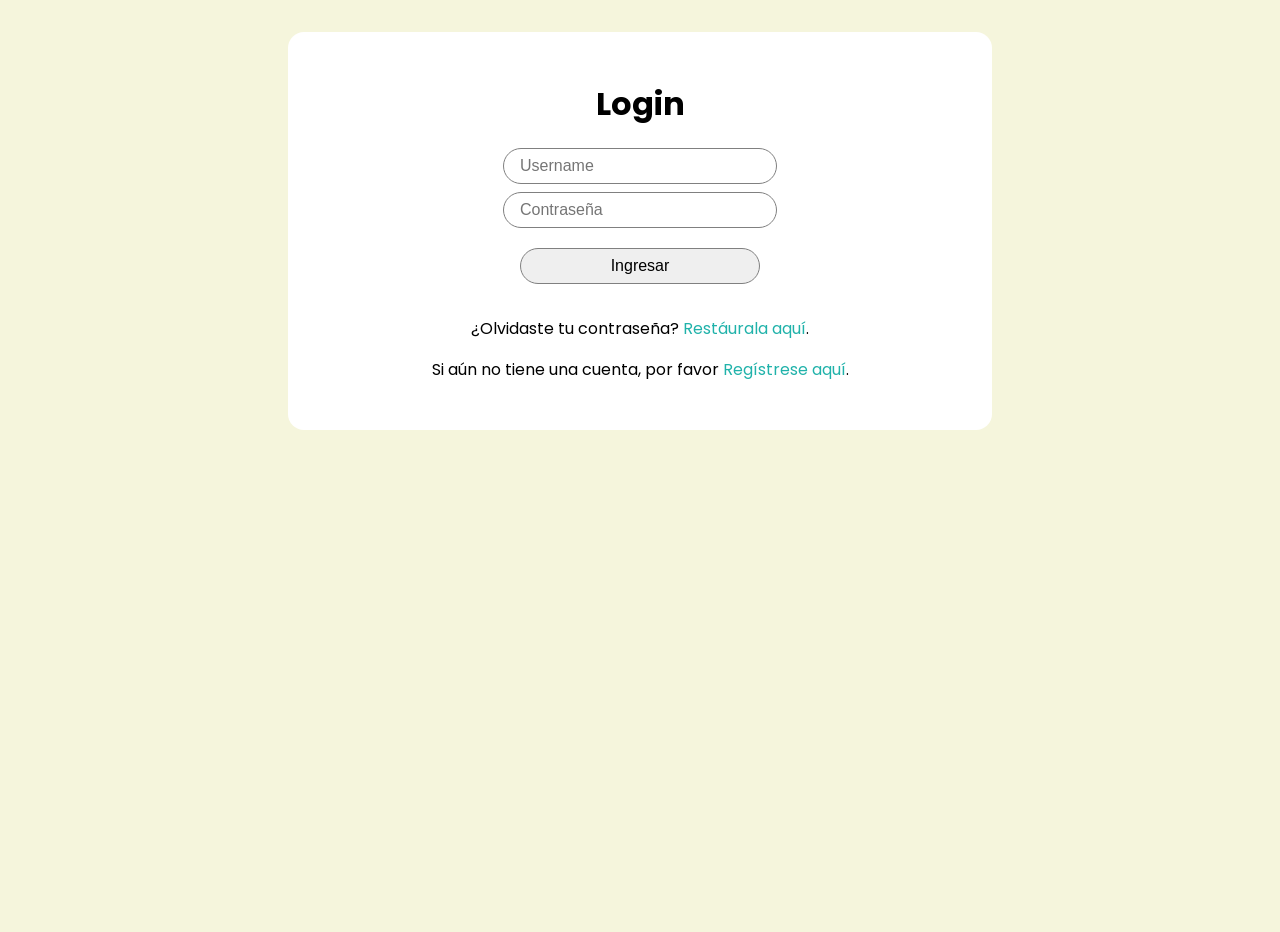
<file: index.html>
<!DOCTYPE html>
<html lang="es">
<head>
  <meta charset="UTF-8">
  <meta http-equiv="X-UA-Compatible" content="IE=edge">
  <meta name="viewport" content="width=device-width, initial-scale=1.0">
  <title>Login</title>

  <link rel="stylesheet" href="STATIC/styles.css">
</head>
<body>

  <main class="contenedor">
    <h1>Login</h1>

    <form action="./Controlador/control_ingreso.php" method="post">
      <input type="text" placeholder="Username" name="username" pattern="[A-Za-z0-9]{1,100}" title="¡No se admiten caracteres especiales!" required>
      <input type="password" placeholder="Contraseña" name="password" minlength="6" required>
      
      <input type="submit" name="ingresar" value="Ingresar">
    </form>
    
    <p>¿Olvidaste tu contraseña? <a href="Vista/restaurar.html">Restáurala aquí</a>.</p>
    <p>Si aún no tiene una cuenta, por favor <a href="Vista/registro.html">Regístrese aquí</a>.</p>
    
  </main>

</body>
</html>
</file>
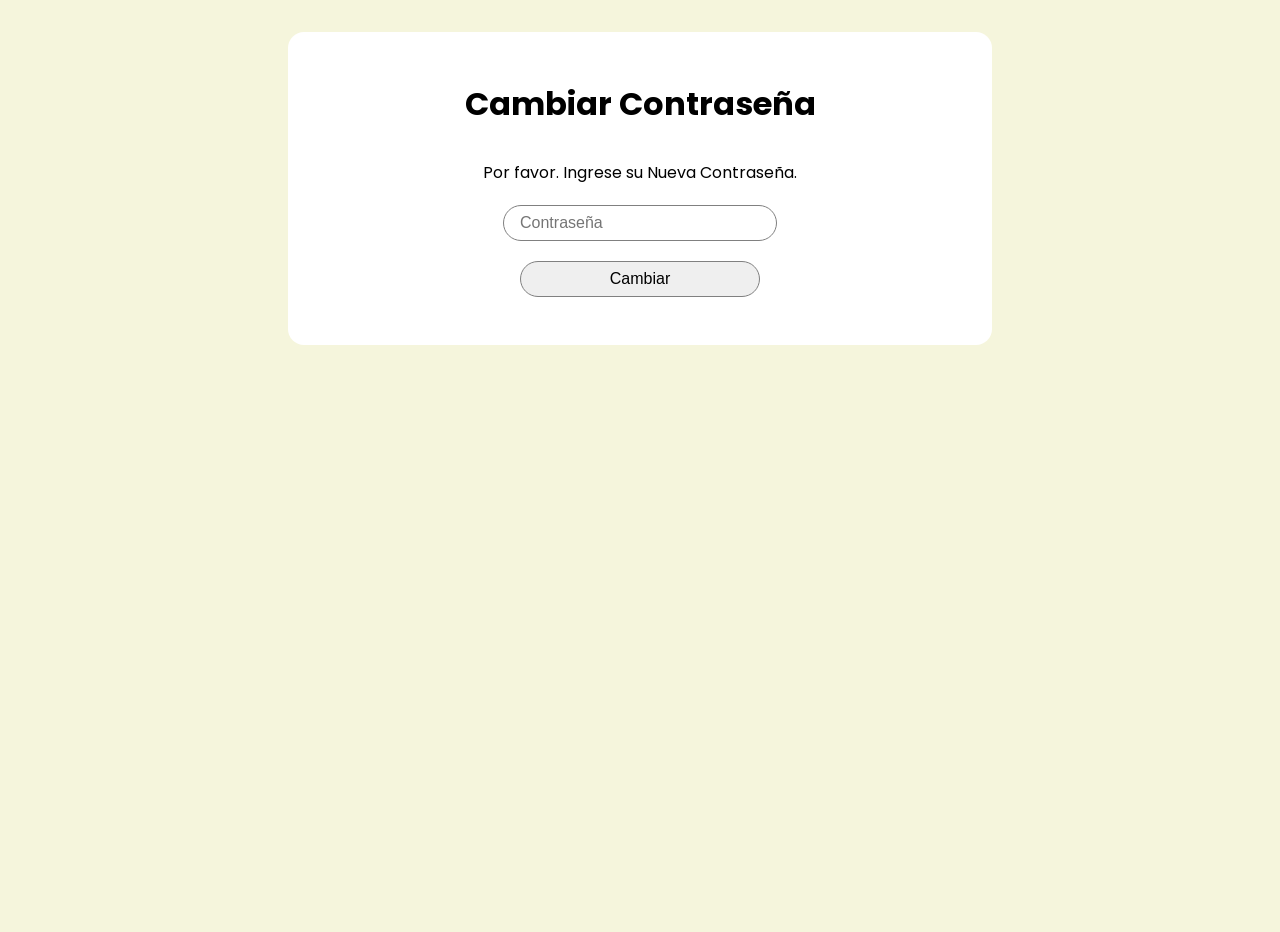
<file: Vista/cambiar_pass.html>
<!DOCTYPE html>
<html lang="es">
<head>
  <meta charset="UTF-8">
  <meta http-equiv="X-UA-Compatible" content="IE=edge">
  <meta name="viewport" content="width=device-width, initial-scale=1.0">
  <title>Cambiar Contraseña</title>

  <link rel="stylesheet" href="../STATIC/styles.css">
</head>
<body>
  <main class="contenedor">
    <h1>Cambiar Contraseña</h1>

    <form action="../Controlador/control_cambiar.php" method="post">
      <p>Por favor. Ingrese su Nueva Contraseña.</p>
      <input type="password" placeholder="Contraseña" name="pass" minlength="6" required>
      
      <input type="submit" name="cambiar" value="Cambiar">
    </form>
  </main>
</body>
</html>
</file>
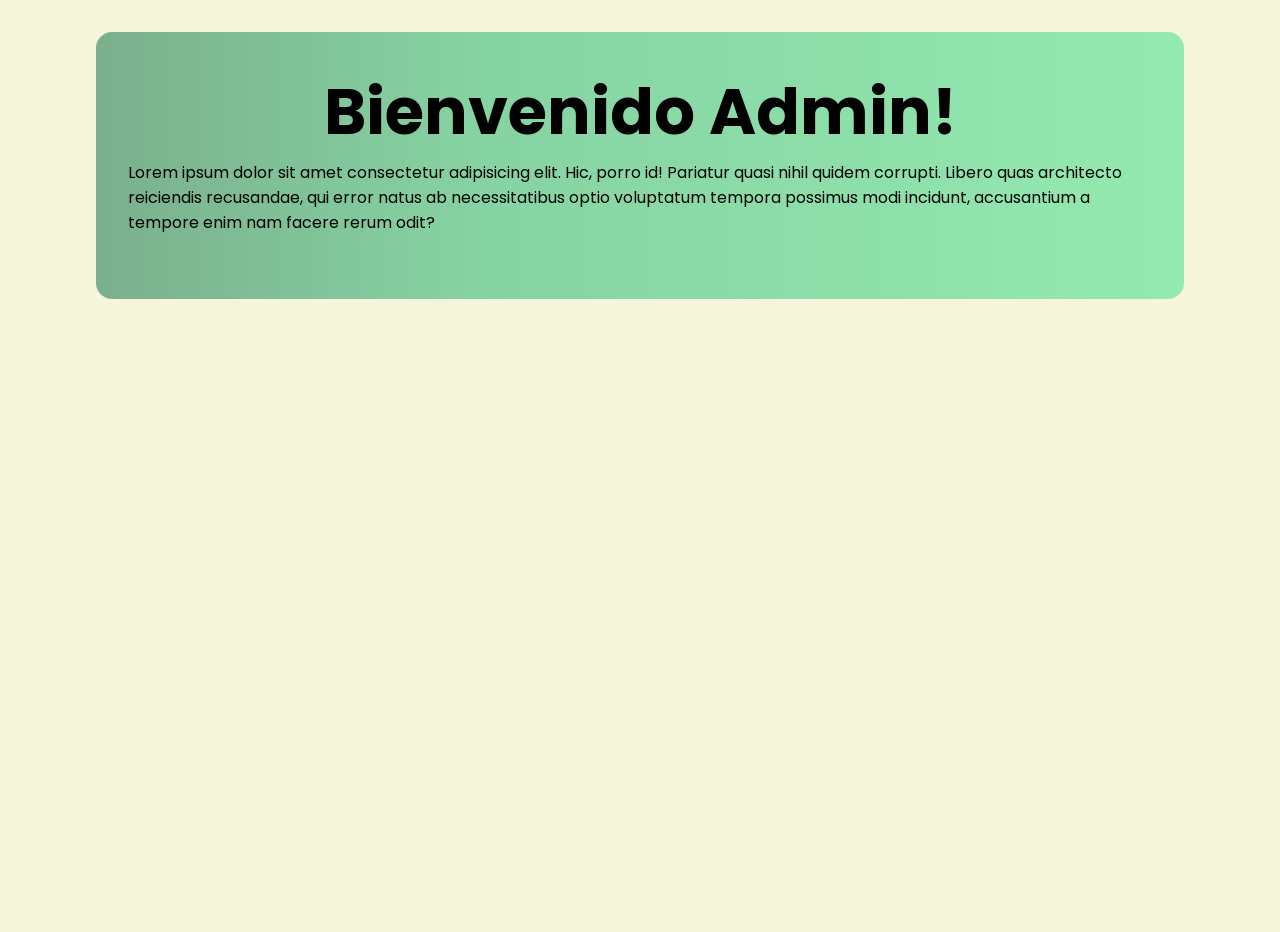
<file: Vista/home_admin.html>
<!DOCTYPE html>
<html lang="es">

<head>
  <meta charset="UTF-8">
  <meta http-equiv="X-UA-Compatible" content="IE=edge">
  <meta name="viewport" content="width=device-width, initial-scale=1.0">
  <title>Home</title>

  <link rel="stylesheet" href="../STATIC/styles.css">
</head>

<body>

  <main class="main-curso">
    <section class="cat-top">
      <div class="cat-top-texto">
        <h1>Bienvenido Admin!</h1>
        <p>Lorem ipsum dolor sit amet consectetur adipisicing elit. Hic, porro id! Pariatur quasi nihil quidem corrupti. Libero quas architecto reiciendis recusandae, qui error natus ab necessitatibus optio voluptatum tempora possimus modi incidunt, accusantium a tempore enim nam facere rerum odit?</p>
      </div>
    </section>
  </main>

</body>

</html>
</file>
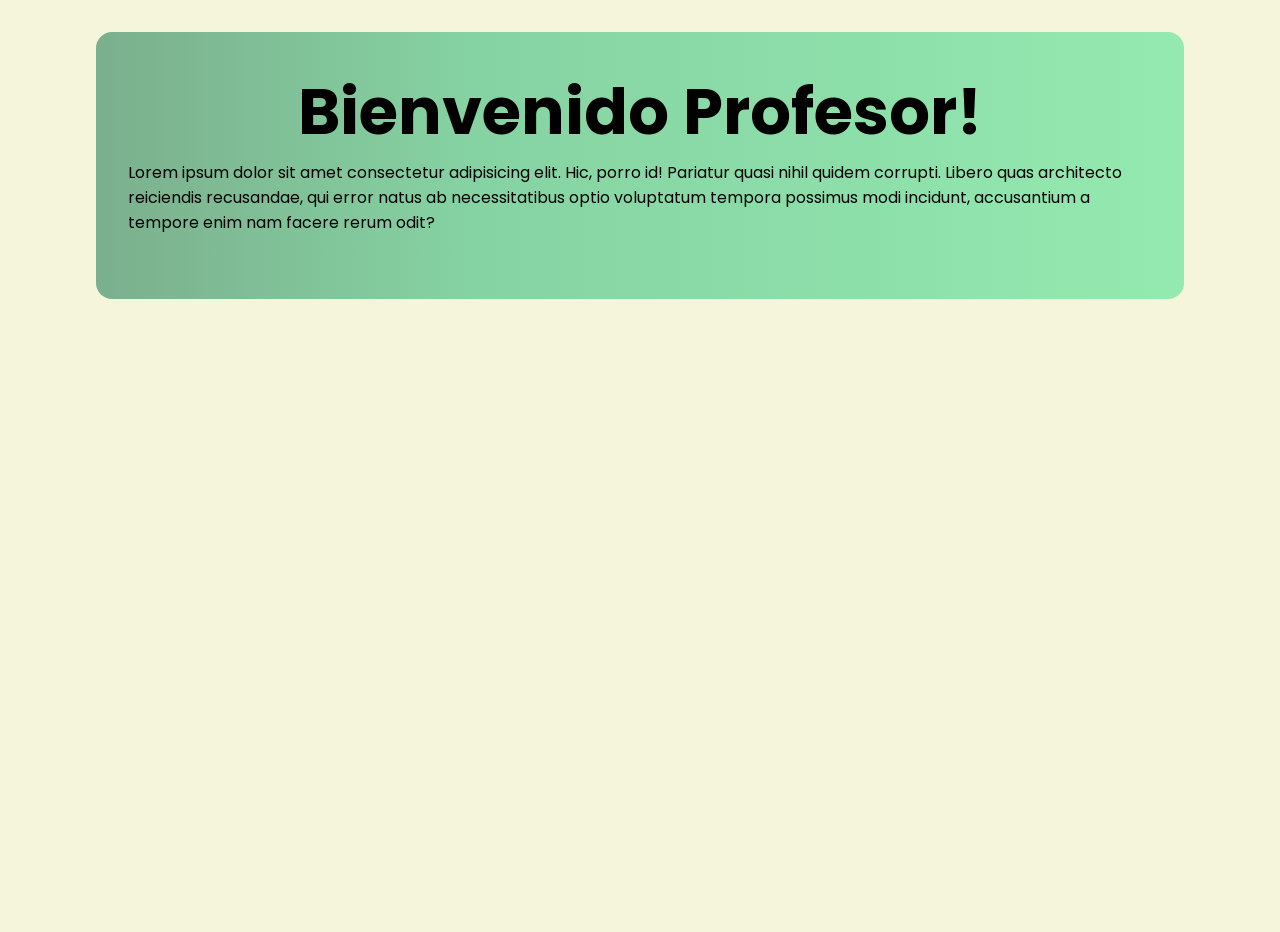
<file: Vista/home_user.html>
<!DOCTYPE html>
<html lang="es">

<head>
  <meta charset="UTF-8">
  <meta http-equiv="X-UA-Compatible" content="IE=edge">
  <meta name="viewport" content="width=device-width, initial-scale=1.0">
  <title>Home</title>

  <link rel="stylesheet" href="../STATIC/styles.css">
</head>

<body>
  <main class="main-curso">
    <section class="cat-top">
      <div class="cat-top-texto">
        <h1>Bienvenido Profesor!</h1>
        <p>Lorem ipsum dolor sit amet consectetur adipisicing elit. Hic, porro id! Pariatur quasi nihil quidem corrupti. Libero quas architecto reiciendis recusandae, qui error natus ab necessitatibus optio voluptatum tempora possimus modi incidunt, accusantium a tempore enim nam facere rerum odit?</p>
      </div>
    </section>
  </main>

</body>

</html>
</file>
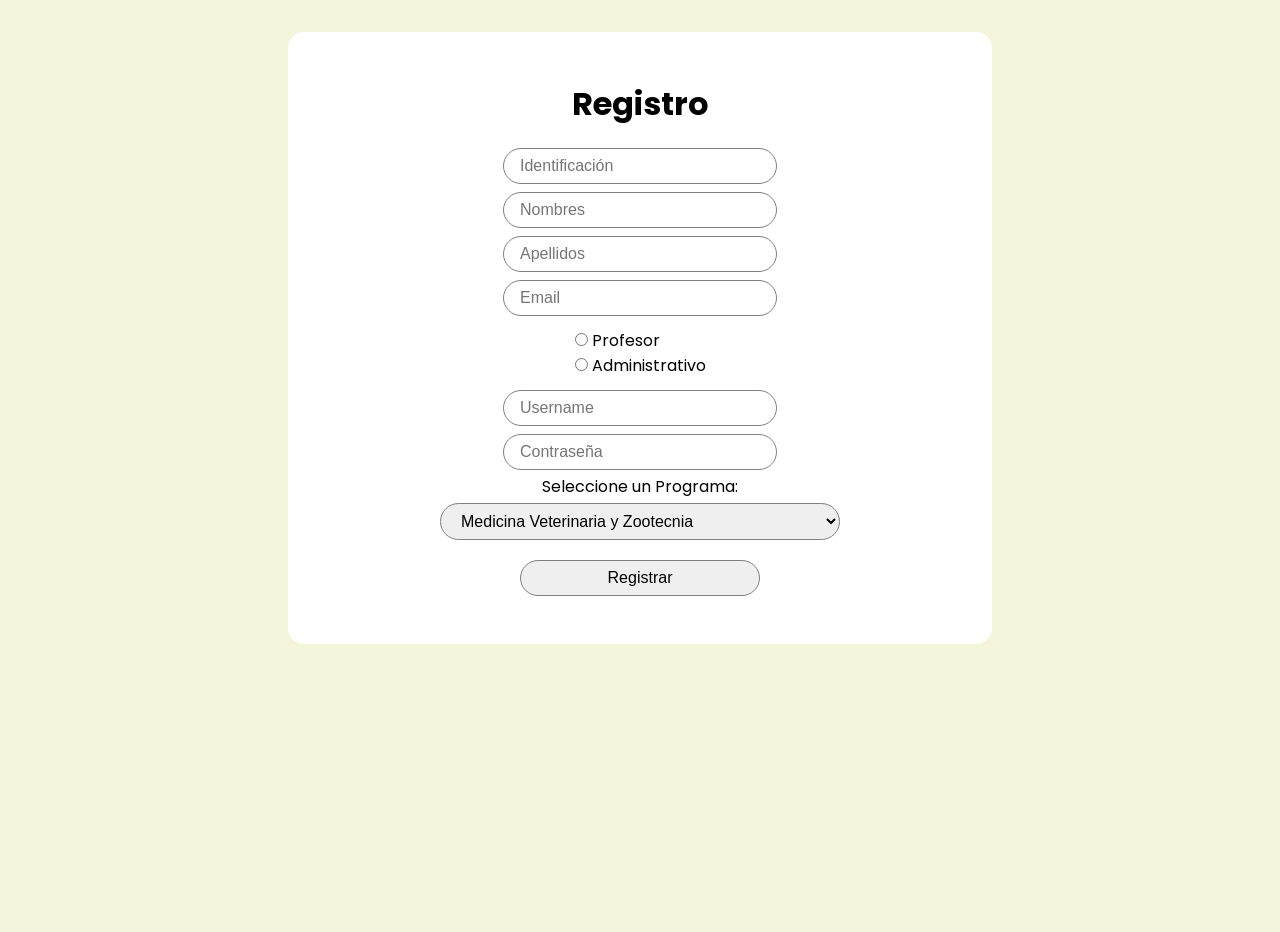
<file: Vista/registro.html>
<!DOCTYPE html>
<html lang="es">

<head>
  <meta charset="UTF-8">
  <meta http-equiv="X-UA-Compatible" content="IE=edge">
  <meta name="viewport" content="width=device-width, initial-scale=1.0">
  <title>Registro</title>

  <link rel="stylesheet" href="../STATIC/styles.css">
</head>

<body>

  <main class="contenedor">
    <h1>Registro</h1>

    <form action="../Controlador/control_registro.php" method="post">
      <input type="number" placeholder="Identificación" name="id" required>
      <input type="text" placeholder="Nombres" name="nombres" pattern="[A-Za-z0-9]{1,100}" title="¡No se admiten caracteres especiales!" required>
      <input type="text" placeholder="Apellidos" name="apellidos" pattern="[A-Za-z0-9]{1,100}" title="¡No se admiten caracteres especiales!" required>
      <input type="email" placeholder="Email" name="email" required>
      <div class="radio-tipo">
        <div class="radio1">
          <input type="radio" name="tipo" id="profesor" value="1">
          <label for="profesor">Profesor</label>
        </div>
        <div class="radio2">
          <input type="radio" name="tipo" id="administrativo" value="2">
          <label for="administrativo">Administrativo</label>
        </div>
      </div>
      <input type="text" placeholder="Username" name="username" pattern="[A-Za-z0-9]{1,20}" maxlength="20" title="¡No se admiten caracteres especiales!" required>
      <input type="password" placeholder="Contraseña" name="password" minlength="6" maxlength="20" required>

      <div class="select-dependencia">
        <label for="dependencia">Seleccione un Programa: </label><br>
        <select name="dependencia" id="dependencia">
          <option value="1">Medicina Veterinaria y Zootecnia</option>
          <option value="2">Acuicultura</option>
          <option value="3">Ingeniería Agronómica</option>
          <option value="4">Estadística</option>
          <option value="5">Matemáticas</option>
          <option value="6">Geografía</option>
          <option value="7">Física</option>
          <option value="8">Química</option>
          <option value="9">Biología</option>
          <option value="10">Bacteriología</option>
          <option value="11">Tecnología en Regencia y Farmacia</option>
          <option value="12">Administración en Salud</option>
          <option value="13">Enfermería</option>
          <option value="14">Licenciatura en Ciencias Sociales</option>
          <option value="15">Licenciatura Educación Física, Recreación y Deporte</option>
          <option value="16">Licenciatura en Literatura  y Lengua Castellana</option>
          <option value="17">Licenciatura en Informática</option>
          <option value="18">Licenciatura en Lengua Extranjera con Énfasis en Inglés</option>
          <option value="19">Licenciatura en Ciencias Naturales y Educación Ambiental</option>
          <option value="20">Licenciatura en Educación Infantil</option>
          <option value="21">Ingeniería Mecánica</option>
          <option value="22">Ingeniería Ambiental</option>
          <option value="23">Ingeniería Industrial</option>
          <option value="24">Ingeniería de Alimentos</option>
          <option value="25">Ingeniería de Sistemas</option>
          <option value="26">Derecho</option>
          <option value="27">Administración en Finanzas y Negocios Internacionales</option>
        </select>
      </div>

      <input type="submit" name="Registrar" value="Registrar">
    </form>
  </main>

</body>

</html>
</file>
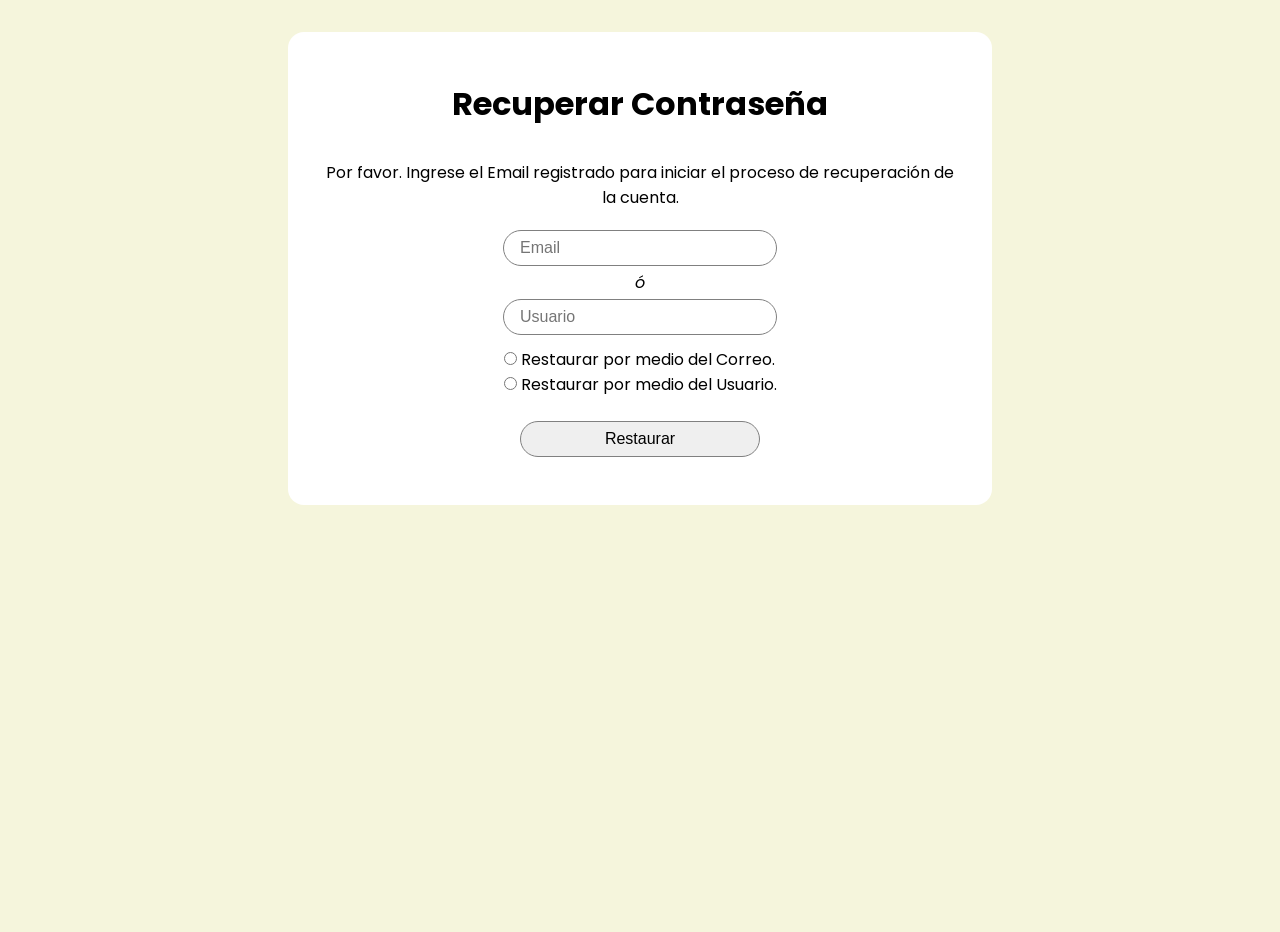
<file: Vista/restaurar.html>
<!DOCTYPE html>
<html lang="es">
<head>
  <meta charset="UTF-8">
  <meta http-equiv="X-UA-Compatible" content="IE=edge">
  <meta name="viewport" content="width=device-width, initial-scale=1.0">
  <title>Recuperar Contraseña</title>

  <link rel="stylesheet" href="../STATIC/styles.css">
</head>
<body>
  <main class="contenedor">
    <h1>Recuperar Contraseña</h1>

    <form action="../Controlador/control_restaurar.php" method="post">
      <p>Por favor. Ingrese el Email registrado para iniciar el proceso de recuperación de la cuenta.</p>
      <input type="email" placeholder="Email" name="correo">
      <i>ó</i>
      <input type="text" placeholder="Usuario" name="usuario">
      <div class="radio-tipo">
        <div class="radio1">
          <input type="radio" name="modo" id="correo" value="correo">
          <label for="correo">Restaurar por medio del Correo.</label>
        </div>
        <div class="radio2">
          <input type="radio" name="modo" id="usuario" value="usuario">
          <label for="usuario">Restaurar por medio del Usuario.</label>
        </div>
      </div>
      
      <input type="submit" name="restaurar" value="Restaurar">
    </form>
  </main>
</body>
</html>
</file>
<file: STATIC/styles.css>
@import url('https://fonts.googleapis.com/css2?family=Poppins:ital,wght@0,400;0,700;1,400;1,700&display=swap');

* {
  margin: 0;
  padding: 0;
}

body {
  min-height: 100vh;
  font-family: 'Poppins', sans-serif;
  background-color: beige;
}

.contenedor {
  width: 50%;
  margin: 2rem auto;
  padding: 2rem;
  border-radius: 1rem;
  background-color: white;
}

h1 {
  text-align: center;
  margin: 1rem;
}

form {
  display: flex;
  flex-direction: column;
  justify-content: center;
  align-items: center;
}

form input, form select {
  width: 15rem;
  margin: 0.25rem 0;
  padding: 0.5rem 1rem;
  border: 1px solid grey;
  border-radius: 2rem;
  font-size: 1rem;
}

form .radio-tipo {
  margin: 0.5rem 0;
}

form input[type="radio"] {
  cursor: pointer;
  width: min-content;
  margin: 0;
  padding: 0;
}

.select-dependencia {
  text-align: center;
}

form select {
  width: 25rem;
}

form input[type="submit"] {
  margin: 1rem 0;
}

form input[type="submit"]:hover {
  cursor: pointer;
  transition: all 250ms ease;
  border: 1px solid black;
  background-color: lightgreen;
}

.contenedor p {
  margin: 1rem 0;
  text-align: center;
}

a {
  text-decoration: none;
  color: lightseagreen;
}

/* ------------------------------------------------------------------------------------------------ */

.main-curso {
  width: 90%;
  margin: 1rem auto;
}

.main-curso h2 {
  font-size: 2rem;
}

.cat-top {
  display: flex;
  justify-content: center;
  align-items: center;
  margin: 2rem;
  background: rgb(0, 105, 62);
  background: linear-gradient(90deg, rgba(0, 105, 62, 0.4990371148459384) 0%, rgba(23, 177, 105, 0.5018382352941176) 35%, rgba(50, 222, 132, 0.4962359943977591) 100%);
  border-radius: 1rem;
}

.cat-top>* {
  padding: 2rem;
}

.cat-top-texto {
  text-align: start;
  padding-bottom: 4rem;
}

.cat-top-texto h1 {
  font-size: 4rem;
  line-height: 4rem;
  margin-bottom: 1rem;
}
</file>
